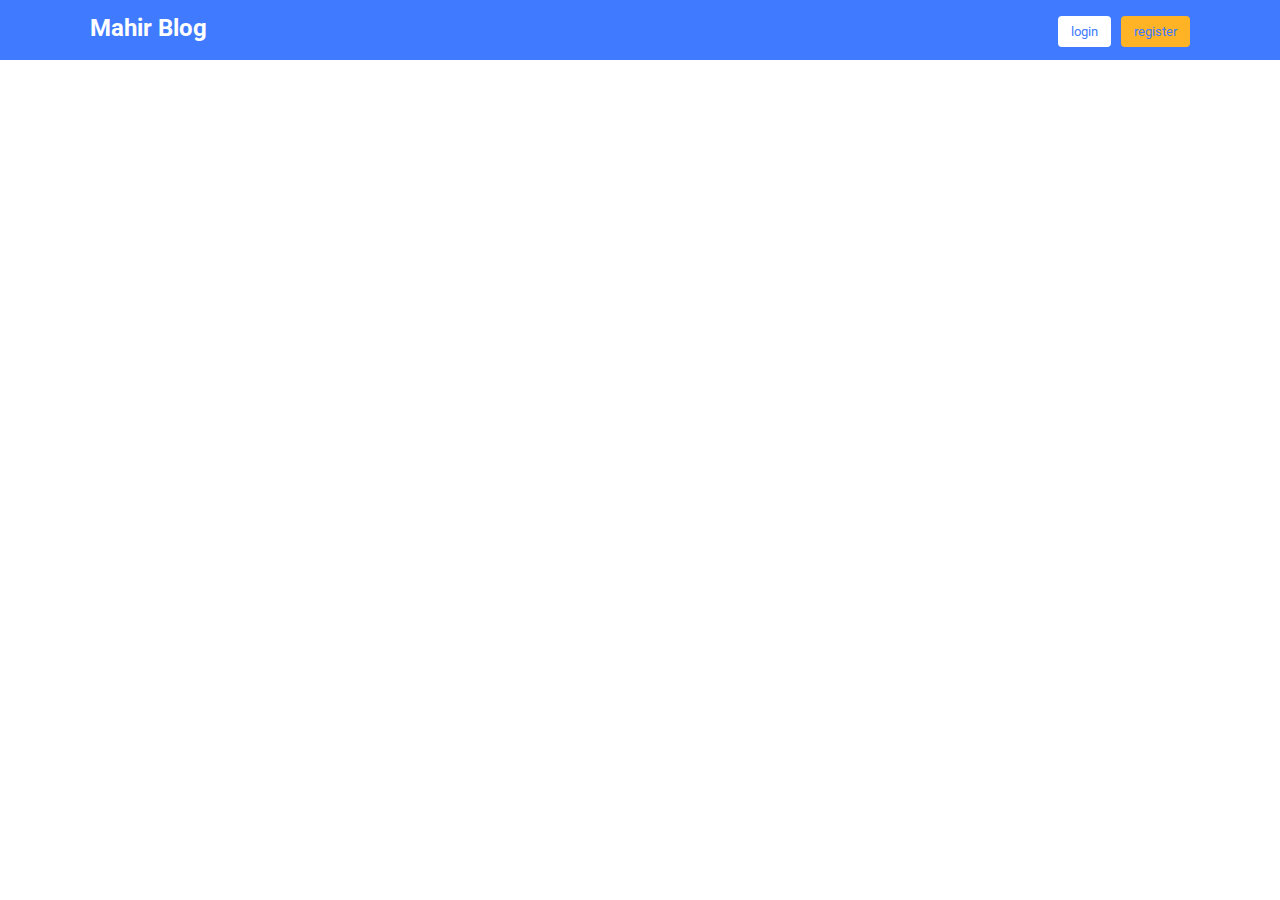
<file: index.html>
<!DOCTYPE html>
<html lang="en">
<head>
    <meta charset="UTF-8">
    <meta name="viewport" content="width=device-width, initial-scale=1.0">
    <title>Mahir Blog - Home</title>
    <link rel="stylesheet" href="../styles/index.css">
    <link rel="shortcut icon" href="../assets/login.svg" type="image/x-icon">
</head>
<body>
    <div class="wrap">
        <div class="navbar">
            <div class="container">
                <h2>Mahir Blog</h2>
                <div class="navigasi" id="navigasi">
                </div>
            </div>
        </div>
        <div class="content">
            <div class="container">
                <div class="content-area" id="content-area">
                </div>
            </div>
        </div>
    </div>

    <script>
        document.addEventListener("DOMContentLoaded",() => {
            const contentArea = document.getElementById("content-area");
            const articles = getArticlesFromLocalStorage();
            console.table(articles);

            articles.forEach((article, index) => {
                console.log(article)
                console.log(index);

                const div = document.createElement("div");
                div.classList = "card";
                div.innerHTML = `
                <h2>${article.title}</h2>
                <p>${article.article}</p>
                <p><span>${article.author}</span> | <span>${article.date}</span></p>
                `;
                contentArea.append(div)
            });

            const navigasi = document.getElementById("navigasi");

            const login = document.createElement("button");
            login.classList = "login";
            login.innerText = "login";
            login.addEventListener("click", () => {
                window.location.href = "./auth/login.html"
            })

            const register = document.createElement("button");
            register.classList = "register";
            register.innerText = "register";
            register.addEventListener("click", () => {
                window.location.href = "./auth/register.html"
            })

            const dashboard = document.createElement("button");
            dashboard.classList = "dashboard";
            dashboard.innerText = "dashboard";
            dashboard.addEventListener("click", () => {
                window.location.href = "./admin/dashboard.html"
            })

            const userSession = getSessionFromLocalStorage();

            userSession 
                ? navigasi.append(dashboard) 
                : navigasi.append(login, register)
        });

        function getArticlesFromLocalStorage() {
            const articlesJSON = localStorage.getItem("articles");
            return articlesJSON ? JSON.parse(articlesJSON) : []
        }

        function getSessionFromLocalStorage() {
            const sessionJSON = localStorage.getItem("session");
            return sessionJSON ? JSON.parse(sessionJSON) : null
        }
    </script>
</body>
</html>
</file>
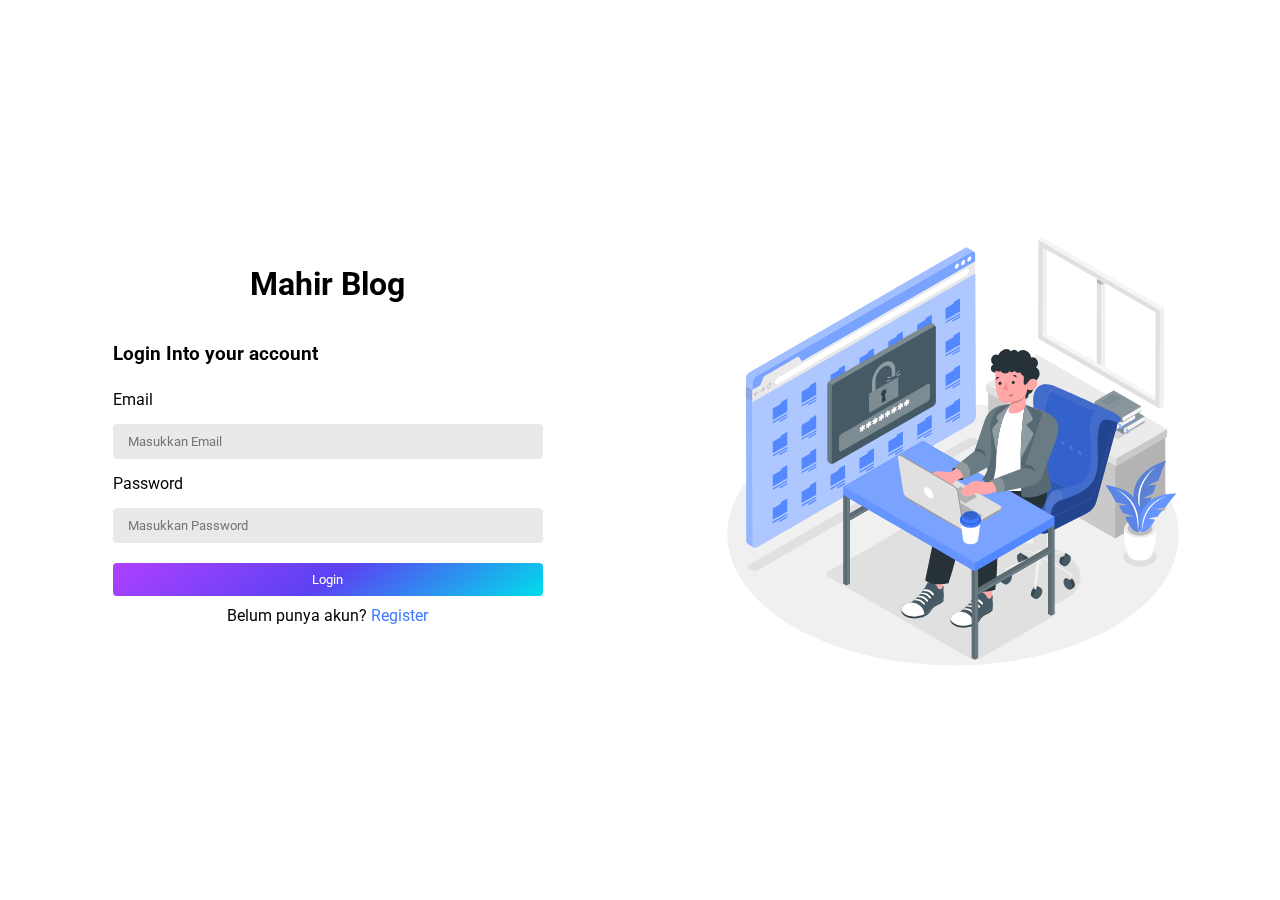
<file: admin/artikel.html>
<!DOCTYPE html>
<html lang="en">
<head>
    <meta charset="UTF-8">
    <meta name="viewport" content="width=device-width, initial-scale=1.0">
    <title>Artikel - Mahir Blog</title>
    <link rel="stylesheet" href="../styles/artikel.css">
    <link rel="shortcut icon" href="../assets/login.svg" type="image/x-icon">
</head>
<body>
    <div id="sidebar">
        <h2><a href="../index.html">Mahir Blog</a></h2>
        <a href="./dashboard.html">Beranda</a>
        <a href="./artikel.html">Tulis Artikel</a>
        <a href="#">Pengaturan</a>
        <a href="#" class="btn-logout" onclick="buttonLogout()">Logout</a>
    </div>
    <div id="content">
        <div id="navbar">
            <div class="toggle-btn" onclick="toggleSidebar(event)">&#9776;</div>
            <div class="right">
                <input 
                    type="text"
                    name="search"
                    id="search"
                    placeholder="Cari">
                <button id="logout-btn" onclick="buttonLogout()">Logout</button>
            </div>
        </div>
        <div class="content-dashboard">
            <!-- Konten Dashboard -->
            <h1>Tambahkan Artikel</h1>
            <form id="articleForm">
                <label for="title">Masukkan Judul</label>
                <input type="text" id="title" name="title">
                <label for="author">Penulis</label>
                <input type="text" id="author" name="author">
                <label for="date">Tanggal</label>
                <input type="date" id="date" name="date">
                <label for="artikel">Tulis Artikel</label>
                <textarea name="" id="article" cols="30" rows="15"></textarea>
                <input type="submit" value="Tambah">
            </form>
        </div>
    </div>
    <script>
        const articleForm = document.getElementById("articleForm");

        articleForm.addEventListener("submit", (event) => {
            event.preventDefault();

            const titleInput = document.getElementById("title");
            const authorInput = document.getElementById("author");
            const dateInput = document.getElementById("date");
            const articleInput = document.getElementById("article");

            const title = titleInput.value.trim();
            const author = authorInput.value.trim();
            const date = dateInput.value.trim();
            const article = articleInput.value.trim();

            if (title === "" || author === "" || date === "" || article === "") {
                alert("Inputan tidak boleh kosong!");
                document.forms["articleForm"].reset();
            } else {
                const articles = getArticlesFromLocalStorage();
                articles.push({
                    title: title,
                    author: author,
                    date: date,
                    article: article,
                });
                saveArticlesToLocalStorage(articles);
                document.forms["articleForm"].reset();
                alert("Artikel berhasil ditambahkan!");
                window.location.href = "../admin/dashboard.html"
            }
        });

        function getArticlesFromLocalStorage() {
            const articlesJSON = localStorage.getItem("articles");
            return articlesJSON ? JSON.parse(articlesJSON) : [];
        }

        function saveArticlesToLocalStorage(arg) {
            localStorage.setItem("articles", JSON.stringify(arg))
        }

        function toggleSidebar(event) {
            event.preventDefault;
            const sidebar = document.getElementById("sidebar");
            const content = document.getElementById("content");

            if (sidebar.style.width === "250px") {
                sidebar.style.width = "0px";
                sidebar.style.display = "none";
                content.style.marginLeft = "0px";
            } else {
                sidebar.style.width = "250px";
                sidebar.style.display = "block";
                content.style.marginLeft = "250px";
            }
        }

        document.addEventListener("DOMContentLoaded", () => {
            const userSession = getSessionFromLocalStorage()

            if (!userSession) {
                window.location.href = "../auth/login.html"
                alert("Sesi anda telah berakhir, anda harus login kembali!")
            }
        })

        function buttonLogout() {
            localStorage.removeItem("session");
            alert("Logout berhasil!");
            window.location.href = "../auth/login.html"
        }

        function getSessionFromLocalStorage() {
            const sessionJSON = localStorage.getItem("session");
            return sessionJSON ? JSON.parse(sessionJSON) : null;
        };

        
        
    </script>
</body>
</html>
</file>
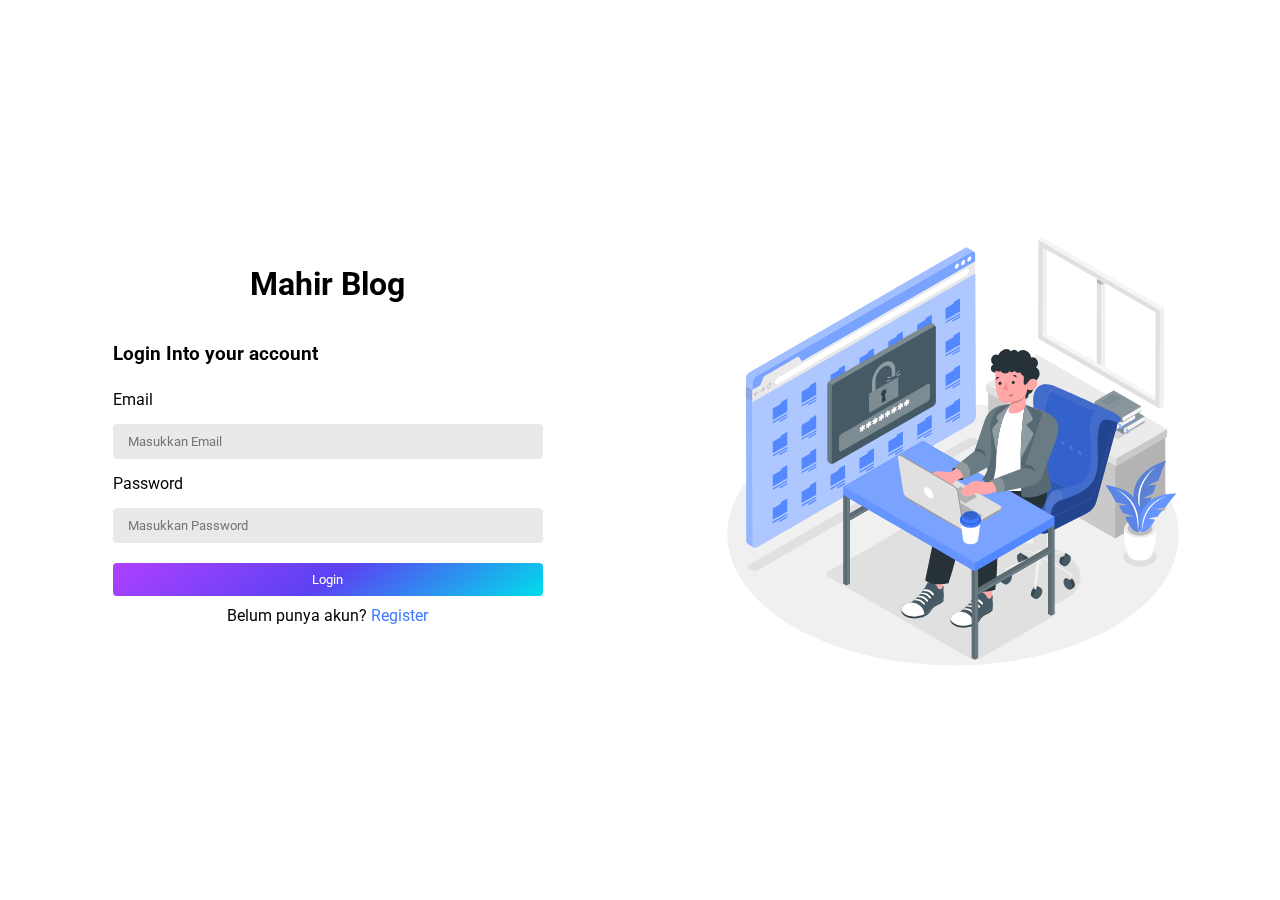
<file: admin/dashboard.html>
<!DOCTYPE html>
<html lang="en">
<head>
    <meta charset="UTF-8">
    <meta name="viewport" content="width=device-width, initial-scale=1.0">
    <title>Dashboard - Mahir Blog</title>
    <link rel="stylesheet" href="../styles/dashboard.css">
    <link rel="shortcut icon" href="../assets/login.svg" type="image/x-icon">
</head>
<body>
    <div id="sidebar">
        <h2><a href="../index.html">Mahir Blog</a></h2>
        <a href="./dashboard.html">Beranda</a>
        <a href="./artikel.html">Tulis Artikel</a>
        <a href="#">Pengaturan</a>
        <a href="#" class="btn-logout">Logout</a>
    </div>
    <div id="content">
        <div id="navbar">
            <div class="toggle-btn" onclick="toggleSidebar(event)">&#9776;</div>
            <div class="right">
                <input 
                    type="text"
                    name="search"
                    id="search"
                    placeholder="Cari">
                <button id="logout-btn" onclick="buttonLogout()" class="logout-btn">Logout</button>
            </div>
        </div>
        <div class="content-dashboard">
            <!-- Konten Dashboard -->
            <h1>Selamat datang di Dashboard</h1>
            <!-- Modal Content -->
            <div class="modal" id="editModal">
                <div class="modal-content">
                    <span class="close" onclick="closeModal()">&times;</span>
                    <h1>Edit Artikel</h1>
                    <form id="editForm">
                        <label for="title">Masukkan Judul</label>
                        <input type="text" id="title" name="title">
                        <label for="author">Penulis</label>
                        <input type="text" id="author" name="author">
                        <label for="date">Tanggal</label>
                        <input type="date" id="date" name="date">
                        <label for="artikel">Tulis Artikel</label>
                        <textarea name="" id="article" cols="30" rows="15"></textarea>
                        <input type="submit" value="Update Artikel" onclick="saveEditedArticle()">
                    </form>
                </div>
            </div>
            <table>
                <thead>
                    <tr>
                        <th>Judul</th>
                        <th>Artikel</th>
                        <th>Penulis</th>
                        <th>Tanggal Terbit</th>
                        <th>Actions</th>
                    </tr>
                </thead>
                <tbody id="tbody">
                    
                </tbody>
            </table>
        </div>
    </div>
    <script>
         const modal = document.getElementById("editModal");
         let editedIndex = -1;

        function closeModal() {
            modal.style.display = "none";
        }

        document.addEventListener("DOMContentLoaded", () => {
            const userSession = getSessionFromLocalStorage()

            if (!userSession) {
                window.location.href = "../auth/login.html"
                alert("Sesi anda telah berakhir, anda harus login kembali!")
            }


            const articles = getArticlesFromLocalStorage();
            const tbody = document.getElementById("tbody");

            articles.forEach((article, index) => {
                const tr = document.createElement("tr");
                tr.innerHTML = `
                <td>${article.title}</td>
                <td>${article.article}</td>
                <td>${article.author}</td>
                <td>${article.date}</td>
                <td>
                    <button onclick="editArticle(${index})">Edit</button>
                    <button onclick="deleteArticle(${index})">Delete</button>
                </td>
                `;
                tbody.append(tr);
            });            
        });

        function editArticle(index) {

            modal.style.display = "block";

            const articles = getArticlesFromLocalStorage();
            editedIndex = index;
            const editedArticle = articles[editedIndex];

            document.getElementById("title").value = editedArticle.title;
            document.getElementById("author").value = editedArticle.author;
            document.getElementById("date").value = editedArticle.date;
            document.getElementById("article").value = editedArticle.article;
        }

        function saveEditedArticle() {
            const titleInput = document.getElementById("title");
            const authorInput = document.getElementById("author");
            const dateInput = document.getElementById("date");
            const articleInput = document.getElementById("article");

            const editedTitle = titleInput.value.trim();
            const editedAuthor = authorInput.value.trim();
            const editedData = dateInput.value.trim();
            const editedArticle = articleInput.value.trim();

            if (editedTitle !== "" || editedAuthor !== "" || editedData !== "" || editedArticle !== "") {
                const articles = getArticlesFromLocalStorage();

                articles[editedIndex]= {
                    title: editedTitle,
                    author: editedAuthor,
                    date: editedData,
                    article: editedArticle,
                }
                saveArticlesToLocalStorage(articles);
                alert("Artikel berhasil di update!");
            } else {
                alert("Inputan tidak boleh kosong!")
            }
        }

        function deleteArticle(index) {
            const articles = getArticlesFromLocalStorage();

            if (confirm("Apakah anda yakin ingin menghapus data ini")) {
                articles.splice(index, 1);
                alert("Data berhasil dihapus!");
            } else {
                alert("Data tidak jadi dihapus!")
            }
            
            saveArticlesToLocalStorage(articles);
        }

        function saveArticlesToLocalStorage(arg) {
            localStorage.setItem("articles", JSON.stringify(arg));
        }

        function getArticlesFromLocalStorage() {
            const articlesJSON = localStorage.getItem("articles");
            return articlesJSON ? JSON.parse(articlesJSON) : [];
        }

        function toggleSidebar(event) {
            event.preventDefault;
            const sidebar = document.getElementById("sidebar");
            const content = document.getElementById("content");

            if (sidebar.style.width === "250px") {
                sidebar.style.width = "0px";
                sidebar.style.display = "none";
                content.style.marginLeft = "0px";
            } else {
                sidebar.style.width = "250px";
                sidebar.style.display = "block";
                content.style.marginLeft = "250px";
            }
        }

        document.addEventListener("DOMContentLoaded", () => {
            const sessionStudent = getSessionFromLocalStorage()

            if (!sessionStudent) {
                window.location.href = "../auth/login.html"
            }
        })

        function buttonLogout() {
            localStorage.removeItem("session");
            alert("Logout berhasil!");
            window.location.href = "../auth/login.html"
        }

        function getSessionFromLocalStorage() {
            const sessionJSON = localStorage.getItem("session");
            return sessionJSON ? JSON.parse(sessionJSON) : null;
        }
    </script>
</body>
</html>
</file>
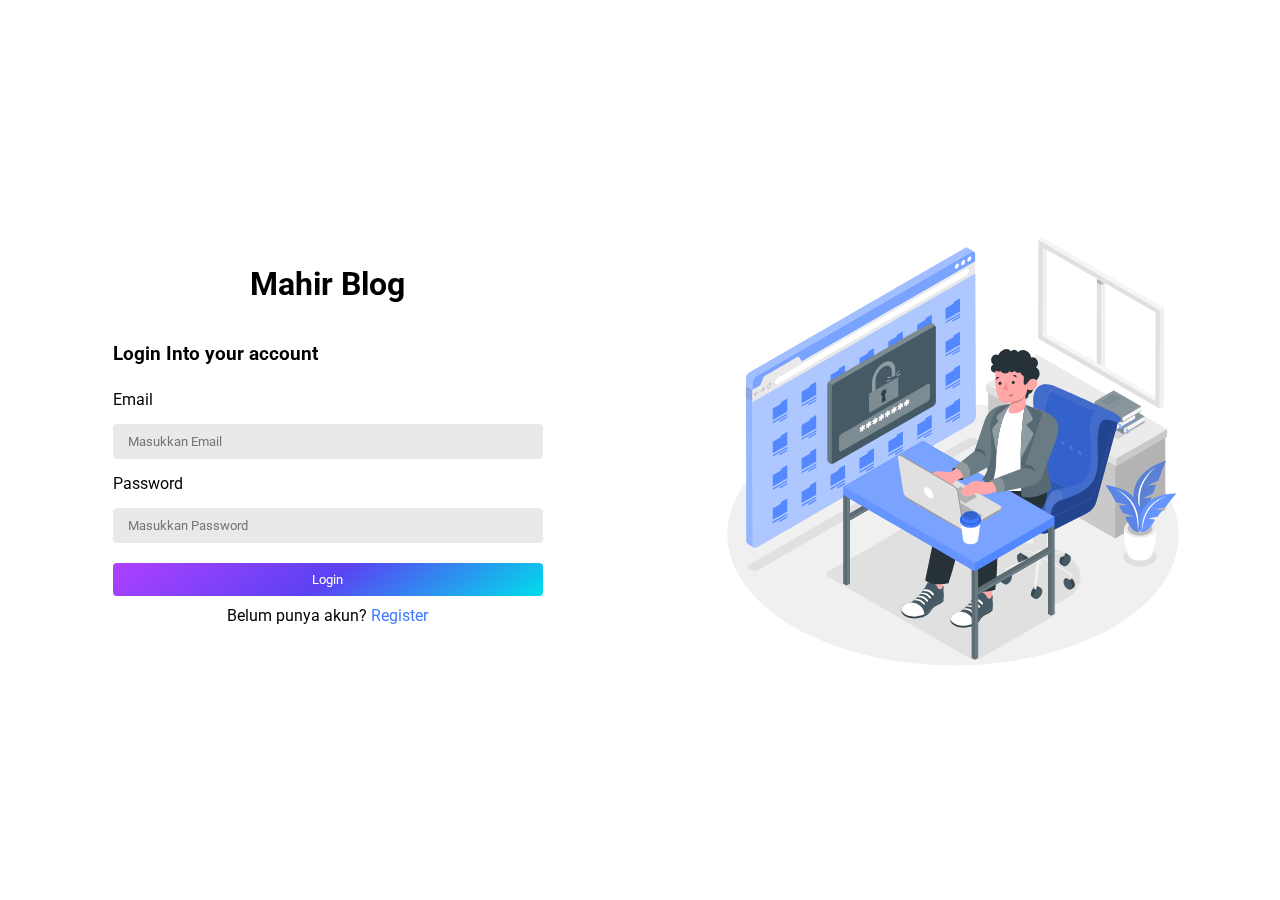
<file: auth/login.html>
<!DOCTYPE html>
<html lang="en">
<head>
    <meta charset="UTF-8">
    <meta name="viewport" content="width=device-width, initial-scale=1.0">
    <title>Login Page - Mahir Blog</title>
    <link rel="stylesheet" href="../styles/login.css">
    <link rel="shortcut icon" href="../assets/login.svg" type="image/x-icon">

    <!-- AOS -->
    <link href="https://unpkg.com/aos@2.3.1/dist/aos.css" rel="stylesheet">
    <script src="https://unpkg.com/aos@2.3.1/dist/aos.js"></script>
</head>
<body>
    <div class="container">
        <div class="wrap-form" data-aos="zoom-in" data-aos-duration="3000">
            <a href="../index.html" class="logo"><h1>Mahir Blog</h1></a>
            <div>
                <h3>Login Into your account</h3>
                <form id="loginForm">
                    <label for="email">Email</label>
                    <input type="email" name="email" id="email" placeholder="Masukkan Email">
                    <label for="password">Password</label>
                    <input type="password" name="password" id="password" placeholder="Masukkan Password">
                    <input type="submit" value="Login">
                </form>
                <span class="register">
                    Belum punya akun? <a href="./register.html">Register</a> 
                </span>
            </div>
        </div>
        <div class="wrap-image" data-aos="zoom-in-up" data-aos-duration="3000">
            <img src="../assets/login.svg" alt="login-image">
        </div>
    </div>
    <script>
          AOS.init();

          const loginForm = document.getElementById("loginForm");

          loginForm.addEventListener("submit", (event) => {
            event.preventDefault();
            console.log("Function berhasil berjalan")

            const emailInput = document.getElementById("email");
            const passwordInput = document.getElementById("password");

            const email = emailInput.value.trim();
            const password = passwordInput.value.trim();

            if (emailInput === "" || password === "") {
                alert("Email atau Password tidak boleh kosong!");
                return;
            }

            const students = ambilStudentsDariLocalStorage();

            const authStudent = students.find((student) => student.email === email 
                && student.password === password);

            if (authStudent) {
                window.location.href = "../admin/dashboard.html";
                createSession(authStudent);
                alert("Login Berhasil!");
            } else {
                alert("Email atau password tidak sesuai")
            }
            
            document.forms["loginForm"].reset();
          });

          function ambilStudentsDariLocalStorage() {
            const studentsJSON = localStorage.getItem("students");
            return studentsJSON ? JSON.parse(studentsJSON) : [];
          }



          document.addEventListener("DOMContentLoaded", () => {
            const students = ambilStudentsDariLocalStorage();

            const defaultStudent = {
                email: "admin@gmail.com",
                password: "admin",
            };

            const sessionStudent = dapatkanSessionStudentDariLocalStorage();

            if(sessionStudent) {
                window.location.href = "../admin/dashboard.html";
            }

            const cekDefaultUser = students.some((student) => student.email === defaultStudent.email)

            if (!cekDefaultUser) {
                students.push(defaultStudent);
            }

            simpanStudentKeLocalStorage(students);
            
          });

          function simpanStudentKeLocalStorage(arg) {
            localStorage.setItem("students", JSON.stringify(arg));
          }

          function createSession(arg) {
            localStorage.setItem("session", JSON.stringify({ email: arg.email }))
          }

          function dapatkanSessionStudentDariLocalStorage() {
            const sessionJSON = localStorage.getItem("session");
            return sessionJSON ? JSON.parse(sessionJSON) : null;
          }



          
    </script>
</body>
</html>
</file>
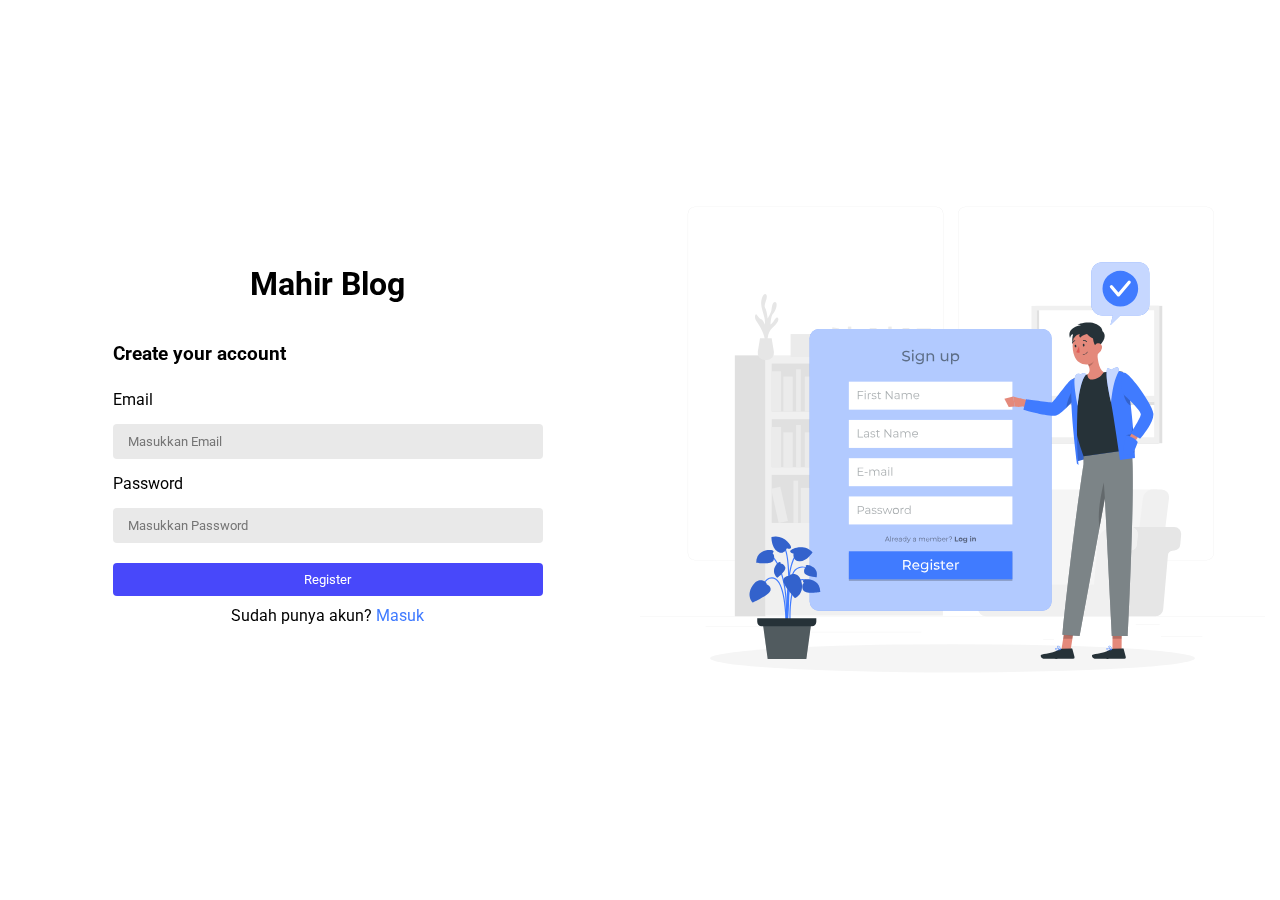
<file: auth/register.html>
<!DOCTYPE html>
<html lang="en">
<head>
    <meta charset="UTF-8">
    <meta name="viewport" content="width=device-width, initial-scale=1.0">
    <title>Register Account Page - Mahir Blog</title>
    <link rel="stylesheet" href="../styles/register.css">
    <link rel="shortcut icon" href="../assets/register.svg" type="image/x-icon">

    <!-- AOS -->
    <link href="https://unpkg.com/aos@2.3.1/dist/aos.css" rel="stylesheet">
    <script src="https://unpkg.com/aos@2.3.1/dist/aos.js"></script>
</head>
<body>
    <div class="container">
        <div class="wrap-form" data-aos="zoom-in" data-aos-duration="3000">
            <a href="../index.html" class="logo"><h1>Mahir Blog</h1></a>
            <div>
                <h3>Create your account</h3>
                <form id="registerForm">
                    <label for="email">Email</label>
                    <input type="email" name="email" id="email" placeholder="Masukkan Email">
                    <label for="password">Password</label>
                    <input type="password" name="password" id="password" placeholder="Masukkan Password">
                    <input type="submit" onclick="registerForm(event)" value="Register">
                </form>
                <span class="login">
                    Sudah punya akun? <a href="./login.html">Masuk</a> 
                </span>
            </div>
        </div>
        <div class="wrap-image" data-aos="zoom-in-up" data-aos-duration="3000">
            <img src="../assets/register.svg" alt="register-image">
        </div>
    </div>
    <script>
          AOS.init();

          function registerForm(event) {
            event.preventDefault();

            const emailInput = document.getElementById("email");
            const passwordInput = document.getElementById("password");

            const email = emailInput.value.trim();
            const password = passwordInput.value.trim();

            console.log(email);
            console.log(password);

            if (email !== "" || password !== "") {
                const students = dapatkanStudentsDariLocalStorage();
                console.log(students)

                const cekEmail = students.some((student) => student.email === email);

                if (cekEmail) {
                    alert("Email yang anda masukkan sudah ada yang memakainya, masukkan email yang lain!")
                } else {
                    students.push({ email: email, password: password});
                    simpanStudentKeLocalStorage(students);
                    window.location.href = "./login.html"
                    alert("Registerasi Berhasil!");
                }

                console.log("function berjalan")
                document.forms["registerform"].reset();
            } else {
                alert("Email atau password tidak boleh kosong!")
            }

           
          }

          function simpanStudentKeLocalStorage(arg) {
            localStorage.setItem("students", JSON.stringify(arg));
          }

          function dapatkanStudentsDariLocalStorage() {
            const studentsJSON = localStorage.getItem("students");
            return studentsJSON ? JSON.parse(studentsJSON) : [];
          }

          document.addEventListener("DOMContentLoaded", () => {
            const sessionStudent = dapatkanSessionStudentsDariLocalStorage();

            if (sessionStudent) {
                alert("Anda sudah login, anda harus logout terlebih dahulu!");
                window.location.href = "../admin/dashboard.html"
            }
          })

          function dapatkanSessionStudentsDariLocalStorage() {
            const sessionJSON = localStorage.getItem("session");
            return sessionJSON ? JSON.parse(sessionJSON) : null;
          }
    </script>
</body>
</html>
</file>
<file: styles/index.css>
@import url('https://fonts.googleapis.com/css2?family=Roboto:ital,wght@0,100;0,300;0,400;0,500;0,700;0,900;1,100;1,300;1,400;1,500;1,700;1,900&display=swap');

* {
    font-family: "Roboto", sans-serif;
    padding: 0;
    margin: 0;
    box-sizing: border-box;
}

:root {
    --primary-blue: #407bff;
}

.navbar {
    background-color: var(--primary-blue);
    color: #fefefe;
    height: 60px;
    display: flex;
    flex-direction: column;
    justify-content: center;
}

.container {
    padding: 0px 20px;
    display: flex;
    justify-content: space-between;
    align-items: baseline;
}

.navigasi {
    display: flex;
    gap: 10px;
}

.navigasi .login {
    background-color: white;
    color: var(--primary-blue);
    padding: 8px 13px;
    border: none;
    border-radius: 4px;
    cursor: pointer;
}

.navigasi .register {
    background-color: #ffb325;
    color: var(--primary-blue);
    padding: 8px 13px;
    border: none;
    border-radius: 4px;
    cursor: pointer;
}

.navigasi .dashboard {
    background-color: #20fba3;
    color: var(--primary-blue);
    padding: 8px 13px;
    border: none;
    border-radius: 4px;
    cursor: pointer;
}

/* Content */
.content {
    margin-top: 20px;
}

.card {
    width: 100%;
}

.content-area {
    display: grid;
    grid-template-columns: repeat(1, 1fr);
    row-gap: 10px;
    width: 100%;
}

@media (min-width: 768px) {
    .container {
        padding: 0px 90px;
    }

    .content-area {
        grid-template-columns: repeat(3, 1fr);
    }
}
</file>
<file: styles/artikel.css>
@import url('https://fonts.googleapis.com/css2?family=Roboto:ital,wght@0,100;0,300;0,400;0,500;0,700;0,900;1,100;1,300;1,400;1,500;1,700;1,900&display=swap');

* {
    font-family: "Roboto", sans-serif;
    padding: 0;
    margin: 0;
    box-sizing: border-box;
}

:root {
    --primary: #407bff;
    --secondary: #2d6fff;
    --navbar: #6246ea;
}

/* Mobile Responsive */

#sidebar {
    position: fixed;
    width: 250px;
    padding-top: 30px;
    height: 100%;
    display: none;
    background-color: rgb(40, 119, 223);
}

#sidebar h2 {
    color: white;
    text-align: center;
    padding: 20px 0px;
}

#sidebar h2 a {
    justify-content: center;
    padding: 0;
    display: flex;
    align-items: center;
}

#sidebar a {
    display: flex;
    text-decoration: none;
    padding: 10px;
    color: white;
}

#sidebar a:hover {
    background-color: rgb(77, 159, 207);
}

/* Content */

#content {
    margin-left: 0px;
    padding: 16px;
    height: 100%;
    overflow: auto;
}

#navbar {
    background-color: rgb(76, 100, 235);
    border-radius: 4px;
    display: flex;
    justify-content: space-between;
    padding: 14px;
    overflow: auto;
}


#navbar .right input, button {
    padding: 8px 13px;
    border-radius: 4px;
    border: none;
    display: none;
}

#navbar .right button {
    cursor: pointer;
}

.toggle-btn {
    background-color: white;
    border-radius: 4px;
    padding: 1px 8px;
    display: flex;
    cursor: pointer;
    align-items: center;
    transform: scale(1.2);
}

.content-dashboard {
    margin-top: 20px;
}

form {
    margin-top: 18px;
    display: flex;
    flex-direction: column;
    gap: 8px;
}

form input, textarea {
    padding: 10px;
    background-color: #e2d5fc;
    border: none;
    color: black;
}

form input[type="submit"] {
    color: white;
    background-color: #632df7fe;
    border-radius: 4px;
    border: none;
    cursor: pointer;
}

form input[type="submit"]:hover {
    background-color: #8477f1;
}


/* Desktop */
@media (min-width: 768px) {
    #sidebar {
        display: block;
    }

    #sidebar .btn-logout {
        display: none;
    }

    #content {
        margin-left: 250px;
    }

    #navbar .right input, button {
        display: inline;
    }

    .toggle-btn {
        padding:  1px  8px;
    }
}
</file>
<file: styles/dashboard.css>
@import url('https://fonts.googleapis.com/css2?family=Roboto:ital,wght@0,100;0,300;0,400;0,500;0,700;0,900;1,100;1,300;1,400;1,500;1,700;1,900&display=swap');

* {
    font-family: "Roboto", sans-serif;
    padding: 0;
    margin: 0;
    box-sizing: border-box;
}

:root {
    --primary: #407bff;
    --secondary: #2d6fff;
    --navbar: #6246ea;
}

/* Mobile Responsive */

#sidebar {
    position: fixed;
    width: 250px;
    padding-top: 30px;
    height: 100%;
    display: none;
    background-color: var(--primary);
}

#sidebar h2{
    color: white;
    text-align: center;
    padding: 20px 0px;
}

#sidebar h2 a {
    justify-content: center;
    padding: 0;
    display: flex;
    align-items: center;
}

#sidebar a {
    display: flex;
    text-decoration: none;
    padding: 10px;
    color: white;
}

#sidebar a:hover {
    background-color: var(--secondary);
}

/* Content */

#content {
    margin-left: 0px;
    padding: 16px;
    height: 100%;
    overflow: auto;
}

#navbar {
    background-color: var(--secondary);
    border-radius: 4px;
    display: flex;
    justify-content: space-between;
    padding: 14px;
    overflow: auto;
}


#navbar .right input, .logout-btn {
    padding: 8px 13px;
    border-radius: 4px;
    border: none;
    display: none;
}

#navbar .right button {
    cursor: pointer;
}

.toggle-btn {
    background-color: white;
    border-radius: 4px;
    padding: 1px 8px;
    display: flex;
    cursor: pointer;
    align-items: center;
    transform: scale(1.2);
}

.content-dashboard {
    margin-top: 20px;
}

table {
    margin-top: 10px;
    width: 100%;
}

th {
    background-color: var(--primary);
    color: white;
    padding: 5px 7px;
}

td {
    padding: 5px 7px;
}

/* tr:hover td {
    background-color:  rgb(63, 170, 224);
} */

tbody tr td:nth-child(5) {
    display: flex;
    flex-direction: column;
    gap: 8px;
}

td button:nth-child(1) {
    color: white;
    background-color: #2d6fff;
    padding: 5px 10px;
    border: none;
    cursor: pointer;
}

td button:nth-child(2) {
    color: white;
    background-color: rgb(236, 65, 65);
    padding: 5px 2px;
    border: none;
    cursor: pointer;
}

/* Modal Content */

.modal {
    position: fixed;
    display: none;
    z-index: 1;
    width: 100%;
    height: 100%;
    left: 0;
    top: 0;
    background-color: black;
    background-color: rgba(0, 0, 0, 0.4);
    padding-top: 40px;
}

.modal-content {
    border-radius: 4px;
    padding: 20px;
    background-color: #fefefe;
    width: 80%;
    margin: auto;
    border: 1px solid;
}

.close {
    float: right;
    color: #aaaaaa;
    font-size: 28px;
    font-weight: bold;
}

.close:hover, .close:focus {
    color: #000;
    text-decoration: none;
    cursor: pointer;
}

form {
    display: flex;
    flex-direction: column;
    gap: 5px;
    margin-top: 20px;
}

form input, textarea {
    padding: 8px 13px;
    border-radius: 4px;
    width: 100%;
    border: none;
    background-color: #eeeeee;
}

form input[type="sumbit"] {
    background-color: #2d6fff;
    
}

/* Desktop */
@media (min-width: 768px) {
    #sidebar {
        display: block;
    }

    #sidebar .btn-logout {
        display: none;
    }

    #content {
        margin-left: 250px;
    }

    #navbar .right input, .logout-btn {
        display: inline;
    }

    .toggle-btn {
        padding:  1px  8px;
    }
}
</file>
<file: styles/login.css>
@import url('https://fonts.googleapis.com/css2?family=Roboto:ital,wght@0,100;0,300;0,400;0,500;0,700;0,900;1,100;1,300;1,400;1,500;1,700;1,900&display=swap');

* {
    font-family: "Roboto", sans-serif;
    padding: 0;
    margin: 0;
    box-sizing: border-box;
}

/* body {
    background-image: url(/unsplash.png);
    background-repeat: calc(1);
    background-color: transparent;
} */

/* Mobile Responsive */

:root {
    --primary-blue: #407bff;
}

.container {
    display: grid;
    grid-template-columns: repeat(1, 1fr);
    padding: 0px 15px;
    height: 100vh;
}

.wrap-image {
    display: none;
}

.wrap-form {
    display: flex;
    flex-direction: column;
    align-items: center;
    justify-content: center;
    /* margin: 200px 0px; */
    /* backdrop-filter: blur(8px); */
}

.wrap-form a {
    text-align: center;
    text-decoration: none;
    color: black;
    margin-bottom: 30px;
}

.wrap-form div {
    padding: 10px;
    display: flex;
    flex-direction: column;
    gap: 10px;
    justify-content: center;
    width: 100%;
}

.wrap-form div form {
    margin-top: 15px;
    display: flex;
    flex-direction: column;
    gap: 15px;
}

.wrap-form div form input {
    padding: 10px 15px;
    border-radius: 4px;
    border: none;
    background-color: rgb(233, 233, 233);
}

.wrap-form div form input[type="submit"] {
    /* background-color: rgba(53, 53, 249, 0.904); */
    background: linear-gradient(144deg, #af40ff, #5b42f3 50%, #00ddeb);
    margin-top: 5px;
    cursor: pointer;
    color: white;
    padding: 9px 14px;
    border: none;
    border-radius: 4px;
}

.wrap-form div form input[type="submit"]:hover {
    background-color: var(--primary-blue);
}

.wrap-form span a {
    color: var(--primary-blue);
}

.wrap-form span {
    text-align: center;
}

/* iPad / Desktop */
@media (min-width: 768px) {
    .container {
        grid-template-columns: repeat(2, 1fr);
        max-width: 1400px;
        width: 100%;
    }

    .wrap-image {
        display: flex;
        align-items: center;
        justify-content: center;
        flex-direction: column;
    }

    .wrap-image img {
        width: 80%;
    }

    .wrap-form div {
        width: 450px;
    }

    body {
        display: flex;
        justify-content: center;
        align-items: center;
    }
}
</file>
<file: styles/register.css>
@import url('https://fonts.googleapis.com/css2?family=Roboto:ital,wght@0,100;0,300;0,400;0,500;0,700;0,900;1,100;1,300;1,400;1,500;1,700;1,900&display=swap');

* {
    font-family: "Roboto", sans-serif;
    padding: 0;
    margin: 0;
    box-sizing: border-box;
}

/* Mobile Responsive */

:root {
    --primary-blue: #407bff;
}

.container {
    display: grid;
    grid-template-columns: repeat(1, 1fr);
    padding: 0px 15px;
    height: 100vh;
}

.wrap-image {
    display: none;
}

.wrap-form {
    display: flex;
    flex-direction: column;
    align-items: center;
    justify-content: center;
    /* margin: 200px 0px; */
}

.wrap-form a {
    text-align: center;
    text-decoration: none;
    color: black;
    margin-bottom: 30px;
}

.wrap-form div {
    padding: 10px;
    display: flex;
    flex-direction: column;
    gap: 10px;
    justify-content: center;
    width: 100%;
}

.wrap-form div form {
    margin-top: 15px;
    display: flex;
    flex-direction: column;
    gap: 15px;
}

.wrap-form div form input {
    padding: 10px 15px;
    border-radius: 4px;
    border: none;
    background-color: rgb(233, 233, 233);
}

.wrap-form div form input[type="submit"] {
    background-color: rgba(53, 53, 249, 0.904);
    margin-top: 5px;
    cursor: pointer;
    color: white;
    padding: 9px 14px;
    border: none;
    border-radius: 4px;
}

.wrap-form div form input[type="submit"]:hover {
    background-color: var(--primary-blue);
}

.wrap-form span a {
    color: var(--primary-blue);
}

.wrap-form span {
    text-align: center;
}

/* iPad / Desktop */
@media (min-width: 768px) {
    .container {
        grid-template-columns: repeat(2, 1fr);
        max-width: 1400px;
        width: 100%;
    }

    .wrap-image {
        display: flex;
        align-items: center;
        justify-content: center;
        flex-direction: column;
    }

    .wrap-form div {
        width: 450px;
    }

    body {
        display: flex;
        justify-content: center;
        align-items: center;
    }
}
</file>
